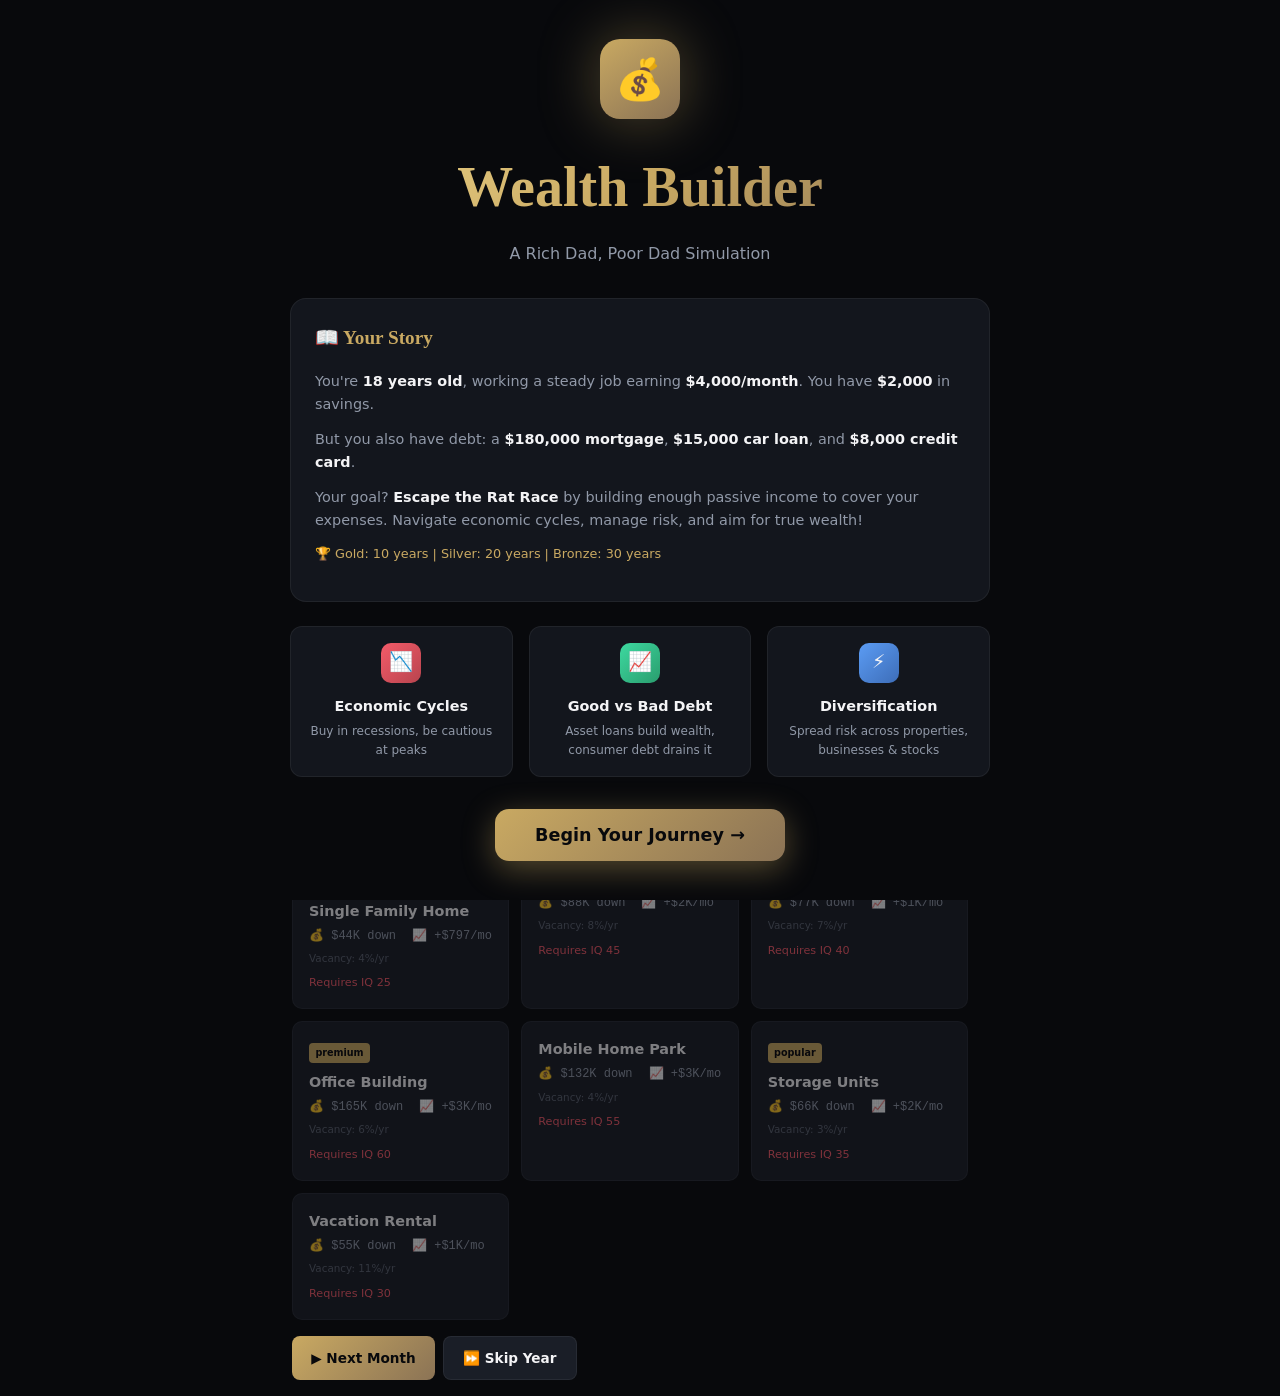
<file: index.html>
<!DOCTYPE html>
<html lang="en">
<head>
    <meta charset="UTF-8">
    <meta name="viewport" content="width=device-width, initial-scale=1.0">
    <title>Wealth Builder: The Rich Dad Simulation</title>
    <link rel="stylesheet" href="css/main.css">
</head>
<body>
    <div class="atmosphere"></div>

    <!-- INTRO SCREEN -->
    <div class="intro-screen" id="introScreen">
        <div class="intro-wrapper">
            <div class="intro-logo">💰</div>
            <h1 class="intro-title">Wealth Builder</h1>
            <p class="intro-subtitle">A Rich Dad, Poor Dad Simulation</p>
            
            <div class="intro-story">
                <div class="story-header">📖 Your Story</div>
                <p>You're <strong>18 years old</strong>, working a steady job earning <strong>$4,000/month</strong>. You have <strong>$2,000</strong> in savings.</p>
                <p>But you also have debt: a <strong>$180,000 mortgage</strong>, <strong>$15,000 car loan</strong>, and <strong>$8,000 credit card</strong>.</p>
                <p>Your goal? <strong>Escape the Rat Race</strong> by building enough passive income to cover your expenses. Navigate economic cycles, manage risk, and aim for true wealth!</p>
                <p style="margin-top:0.5rem;font-size:0.8rem;color:var(--gold)">🏆 Gold: 10 years | Silver: 20 years | Bronze: 30 years</p>
            </div>

            <div class="intro-concepts">
                <div class="concept-card">
                    <div class="concept-icon bad">📉</div>
                    <div class="concept-title">Economic Cycles</div>
                    <div class="concept-desc">Buy in recessions, be cautious at peaks</div>
                </div>
                <div class="concept-card">
                    <div class="concept-icon good">📈</div>
                    <div class="concept-title">Good vs Bad Debt</div>
                    <div class="concept-desc">Asset loans build wealth, consumer debt drains it</div>
                </div>
                <div class="concept-card">
                    <div class="concept-icon leverage">⚡</div>
                    <div class="concept-title">Diversification</div>
                    <div class="concept-desc">Spread risk across properties, businesses & stocks</div>
                </div>
            </div>

            <button class="btn-start" onclick="startGame()">
                Begin Your Journey →
            </button>
        </div>
    </div>

    <!-- WIN SCREEN -->
    <div class="win-screen" id="winScreen">
        <div class="win-icon">🏆</div>
        <h2 class="win-title">Financial Freedom Achieved!</h2>
        <p class="win-message" id="winMessage"></p>
        <div class="win-stats" id="winStats"></div>
        <button class="btn-restart" onclick="location.reload()">Play Again</button>
    </div>

    <!-- HEADER -->
    <header class="header">
        <div class="header-inner">
            <div class="logo">
                <div class="logo-mark">💰</div>
                <div class="logo-text">Wealth<span>Builder</span></div>
            </div>
            <div class="header-metrics">
                <div class="metric">
                    <div class="metric-label">Economy</div>
                    <div class="metric-value" id="economyIndicator">📈 Expansion</div>
                </div>
                <div class="metric">
                    <div class="metric-label">Net Worth</div>
                    <div class="metric-value gold" id="headerNetWorth">$0</div>
                </div>
                <div class="metric">
                    <div class="metric-label">Cash Flow</div>
                    <div class="metric-value" id="headerCashFlow">$0</div>
                </div>
                <div class="metric">
                    <div class="metric-label">Month</div>
                    <div class="metric-value" id="headerMonth">1</div>
                </div>
            </div>
        </div>
    </header>

    <!-- MAIN LAYOUT -->
    <main class="app-layout">
        <!-- LEFT SIDEBAR -->
        <aside class="sidebar-left">
            <div class="panel">
                <div class="panel-header">
                    <span class="panel-title">📊 Financial Statement</span>
                </div>
                <div class="fin-section">
                    <div class="fin-label">Income</div>
                    <div class="fin-row">
                        <span>Salary</span>
                        <span class="fin-value" id="incomeSalary">$4,000</span>
                    </div>
                    <div class="fin-row">
                        <span>Passive Income</span>
                        <span class="fin-value profit" id="incomePassive">$0</span>
                    </div>
                    <div class="fin-row total">
                        <span>Total Income</span>
                        <span class="fin-value" id="incomeTotal">$4,000</span>
                    </div>
                </div>
                <div class="fin-section">
                    <div class="fin-label">Expenses</div>
                    <div class="fin-row">
                        <span>Living</span>
                        <span class="fin-value" id="expLiving">$1,500</span>
                    </div>
                    <div class="fin-row">
                        <span>Debt Payments</span>
                        <span class="fin-value" id="expDebt">$1,800</span>
                    </div>
                    <div class="fin-row total">
                        <span>Total Expenses</span>
                        <span class="fin-value loss" id="expTotal">$3,300</span>
                    </div>
                </div>
                <div class="fin-section">
                    <div class="fin-row total" style="border:none">
                        <span>Monthly Cash Flow</span>
                        <span class="fin-value profit" id="cashFlow">$700</span>
                    </div>
                </div>
            </div>

            <div class="panel" style="margin-top:1rem">
                <div class="panel-header">
                    <span class="panel-title">💳 Debts</span>
                </div>
                <div id="debtList"></div>
            </div>
        </aside>

        <!-- CENTER -->
        <section class="main-content">
            <div class="status-grid">
                <div class="status-card">
                    <div class="status-icon">💵</div>
                    <div class="status-label">Cash</div>
                    <div class="status-value" id="statCash">$2,000</div>
                </div>
                <div class="status-card">
                    <div class="status-icon">📊</div>
                    <div class="status-label">Credit Score</div>
                    <div class="status-value" id="statCredit">680</div>
                </div>
                <div class="status-card">
                    <div class="status-icon">🧠</div>
                    <div class="status-label">Financial IQ</div>
                    <div class="status-value" id="statIQ">10</div>
                </div>
                <div class="status-card">
                    <div class="status-icon">🎂</div>
                    <div class="status-label">Age</div>
                    <div class="status-value" id="statAge">18</div>
                </div>
            </div>

            <div class="progress-section">
                <div class="progress-item">
                    <div class="progress-header">
                        <span>🐀 Escape Rat Race (Passive ≥ Expenses)</span>
                        <span id="progressRat">0%</span>
                    </div>
                    <div class="progress-bar"><div class="progress-fill green" id="barRat" style="width:0%"></div></div>
                </div>
                <div class="progress-item">
                    <div class="progress-header">
                        <span>💎 Millionaire ($1M Net Worth)</span>
                        <span id="progressMil">0%</span>
                    </div>
                    <div class="progress-bar"><div class="progress-fill gold" id="barMil" style="width:0%"></div></div>
                </div>
                <div class="progress-item">
                    <div class="progress-header">
                        <span>👑 Generational Wealth ($10M)</span>
                        <span id="progressUltra">0%</span>
                    </div>
                    <div class="progress-bar"><div class="progress-fill purple" id="barUltra" style="width:0%"></div></div>
                </div>
            </div>
            
            <div style="display:grid;grid-template-columns:repeat(3,1fr);gap:0.5rem;margin-bottom:1rem;font-size:0.75rem;text-align:center">
                <div style="background:var(--bg-elevated);padding:0.5rem;border-radius:8px">
                    <div style="color:var(--text-tertiary)">🥇 Gold</div>
                    <div>≤10 years</div>
                </div>
                <div style="background:var(--bg-elevated);padding:0.5rem;border-radius:8px">
                    <div style="color:var(--text-tertiary)">🥈 Silver</div>
                    <div>≤20 years</div>
                </div>
                <div style="background:var(--bg-elevated);padding:0.5rem;border-radius:8px">
                    <div style="color:var(--text-tertiary)">🥉 Bronze</div>
                    <div>≤30 years</div>
                </div>
            </div>

            <div class="tabs" id="actionTabs">
                <button class="tab active" data-tab="properties">🏠 Properties</button>
                <button class="tab" data-tab="businesses">🏢 Businesses</button>
                <button class="tab" data-tab="stocks">📈 Stocks</button>
                <button class="tab" data-tab="crypto">🪙 Crypto</button>
                <button class="tab" data-tab="jobs">💼 Jobs</button>
                <button class="tab" data-tab="education">📚 Education</button>
                <button class="tab" data-tab="debt">💳 Debt Mgmt</button>
                <button class="tab" data-tab="lifestyle">⚙️ Lifestyle</button>
            </div>

            <div class="action-grid" id="actionGrid"></div>

            <div class="controls">
                <button class="btn btn-primary" onclick="advanceMonth()">▶ Next Month</button>
                <button class="btn btn-secondary" onclick="skipYear()">⏩ Skip Year</button>
            </div>
        </section>

        <!-- RIGHT SIDEBAR -->
        <aside class="sidebar-right">
            <div class="panel">
                <div class="panel-header">
                    <span class="panel-title">🏦 Your Assets</span>
                </div>
                <div class="asset-list" id="assetList">
                    <p style="color:var(--text-tertiary);font-size:0.8rem;text-align:center;padding:1rem">No assets yet. Start investing!</p>
                </div>
            </div>

            <div class="panel" style="margin-top:1rem">
                <div class="panel-header">
                    <span class="panel-title">📰 Events</span>
                </div>
                <div class="event-log" id="eventLog"></div>
            </div>

            <div class="panel" style="margin-top:1rem">
                <div class="panel-header">
                    <span class="panel-title">📈 Statistics</span>
                </div>
                <div class="fin-row">
                    <span>Leverage Ratio</span>
                    <span class="fin-value" id="statLeverage">0x</span>
                </div>
                <div class="fin-row">
                    <span>Total Assets Value</span>
                    <span class="fin-value profit" id="statAssetValue">$0</span>
                </div>
                <div class="fin-row">
                    <span>Total Liabilities</span>
                    <span class="fin-value loss" id="statLiabilities">$203,000</span>
                </div>
                <div class="fin-row">
                    <span>Diversification</span>
                    <span class="fin-value" id="statDiversification">-</span>
                </div>
                <div class="fin-row">
                    <span>Good Debt Ratio</span>
                    <span class="fin-value" id="statGoodDebt">0%</span>
                </div>
            </div>
        </aside>
    </main>

    <!-- MODAL -->
    <div class="modal-overlay" id="modal">
        <div class="modal">
            <h3 class="modal-title" id="modalTitle"></h3>
            <div id="modalContent"></div>
            <div class="modal-actions">
                <button class="btn btn-secondary" onclick="closeModal()">Cancel</button>
                <button class="btn btn-primary" id="modalConfirm">Confirm</button>
            </div>
        </div>
    </div>

    <!-- TOAST -->
    <div class="toast-container" id="toastContainer"></div>

    <nav class="legal-nav" aria-label="Legal and storage information">
        <a href="/privacy/">Privacy</a>
        <a href="/cookies/">Local storage</a>
        <a href="/terms/">Game terms</a>
    </nav>

    <!-- MOBILE NAVIGATION -->
    <div class="mobile-nav" id="mobileNav">
        <button class="mobile-nav-btn" onclick="toggleMobileDrawer('finances')" aria-label="View Finances">
            <span class="mobile-nav-icon">📊</span>
            <span class="mobile-nav-label">Finances</span>
        </button>
        <button class="mobile-nav-btn" onclick="toggleMobileDrawer('assets')" aria-label="View Assets">
            <span class="mobile-nav-icon">🏦</span>
            <span class="mobile-nav-label">Assets</span>
        </button>
        <button class="mobile-nav-btn" onclick="toggleMobileDrawer('events')" aria-label="View Events">
            <span class="mobile-nav-icon">📰</span>
            <span class="mobile-nav-label">Events</span>
        </button>
    </div>

    <!-- MOBILE DRAWERS -->
    <div class="mobile-drawer" id="drawerFinances">
        <div class="mobile-drawer-overlay" onclick="closeMobileDrawers()"></div>
        <div class="mobile-drawer-content">
            <div class="mobile-drawer-header">
                <h3>📊 Financial Statement</h3>
                <button class="mobile-drawer-close" onclick="closeMobileDrawers()" aria-label="Close">✕</button>
            </div>
            <div class="mobile-drawer-body" id="mobileFinances"></div>
        </div>
    </div>

    <div class="mobile-drawer" id="drawerAssets">
        <div class="mobile-drawer-overlay" onclick="closeMobileDrawers()"></div>
        <div class="mobile-drawer-content">
            <div class="mobile-drawer-header">
                <h3>🏦 Your Assets & Debts</h3>
                <button class="mobile-drawer-close" onclick="closeMobileDrawers()" aria-label="Close">✕</button>
            </div>
            <div class="mobile-drawer-body" id="mobileAssets"></div>
        </div>
    </div>

    <div class="mobile-drawer" id="drawerEvents">
        <div class="mobile-drawer-overlay" onclick="closeMobileDrawers()"></div>
        <div class="mobile-drawer-content">
            <div class="mobile-drawer-header">
                <h3>📰 Events & Stats</h3>
                <button class="mobile-drawer-close" onclick="closeMobileDrawers()" aria-label="Close">✕</button>
            </div>
            <div class="mobile-drawer-body" id="mobileEvents"></div>
        </div>
    </div>

    <script type="module" src="js/main.js"></script>
    <script src="js/mobile.js"></script>
</body>
</html>
</file>
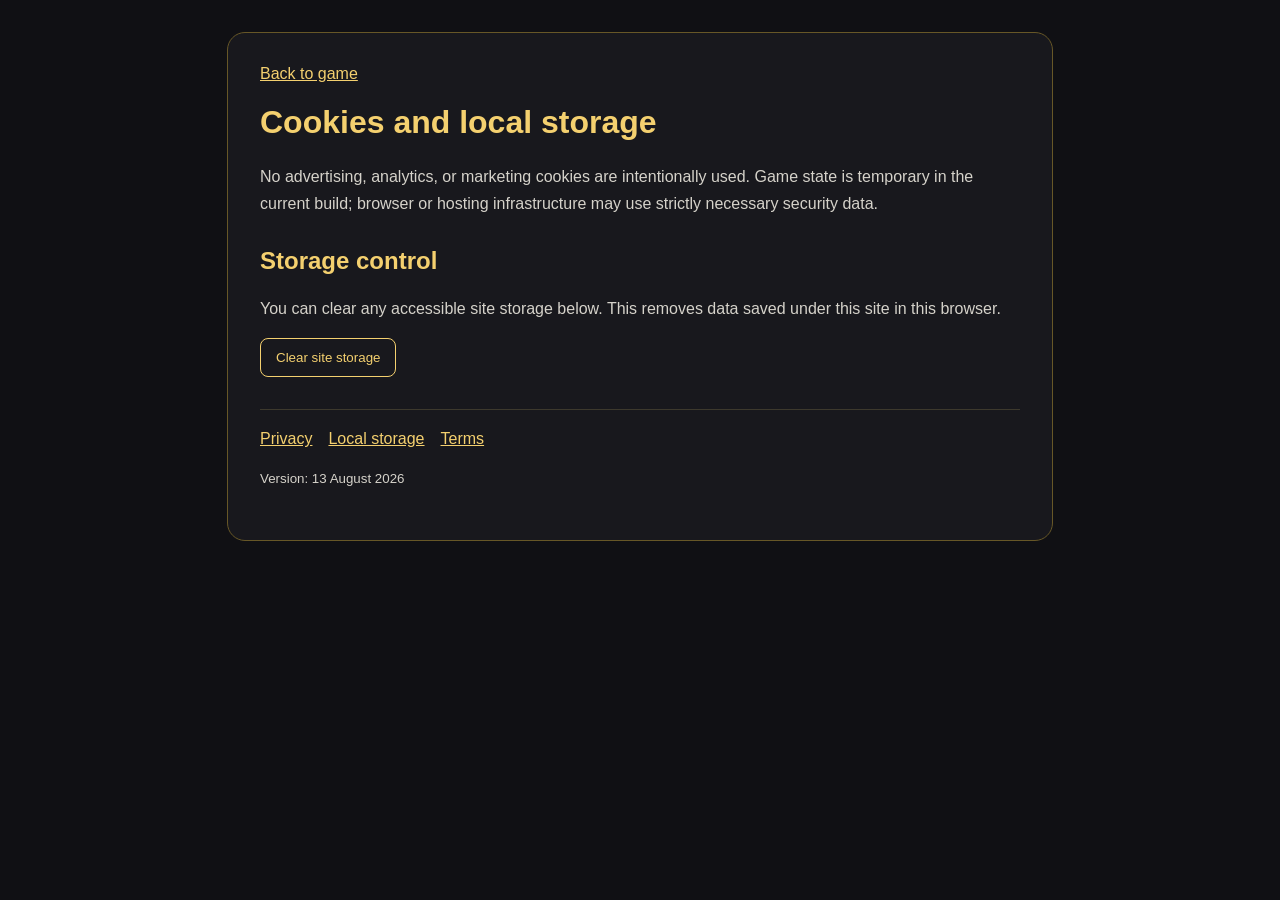
<file: cookies/index.html>
<!doctype html><html lang="en"><head><meta charset="utf-8"><meta name="viewport" content="width=device-width,initial-scale=1"><title>Local storage — Wealth Builder</title><link rel="stylesheet" href="/legal.css"></head><body><main><a href="/">Back to game</a><h1>Cookies and local storage</h1><p>No advertising, analytics, or marketing cookies are intentionally used. Game state is temporary in the current build; browser or hosting infrastructure may use strictly necessary security data.</p><h2>Storage control</h2><p>You can clear any accessible site storage below. This removes data saved under this site in this browser.</p><button id="clear">Clear site storage</button><p id="status" role="status"></p><script>document.getElementById('clear').onclick=()=>{localStorage.clear();sessionStorage.clear();document.getElementById('status').textContent='Accessible site storage cleared.'}</script><nav><a href="/privacy/">Privacy</a><a href="/cookies/">Local storage</a><a href="/terms/">Terms</a></nav><p><small>Version: 13 August 2026</small></p></main></body></html>
</file>
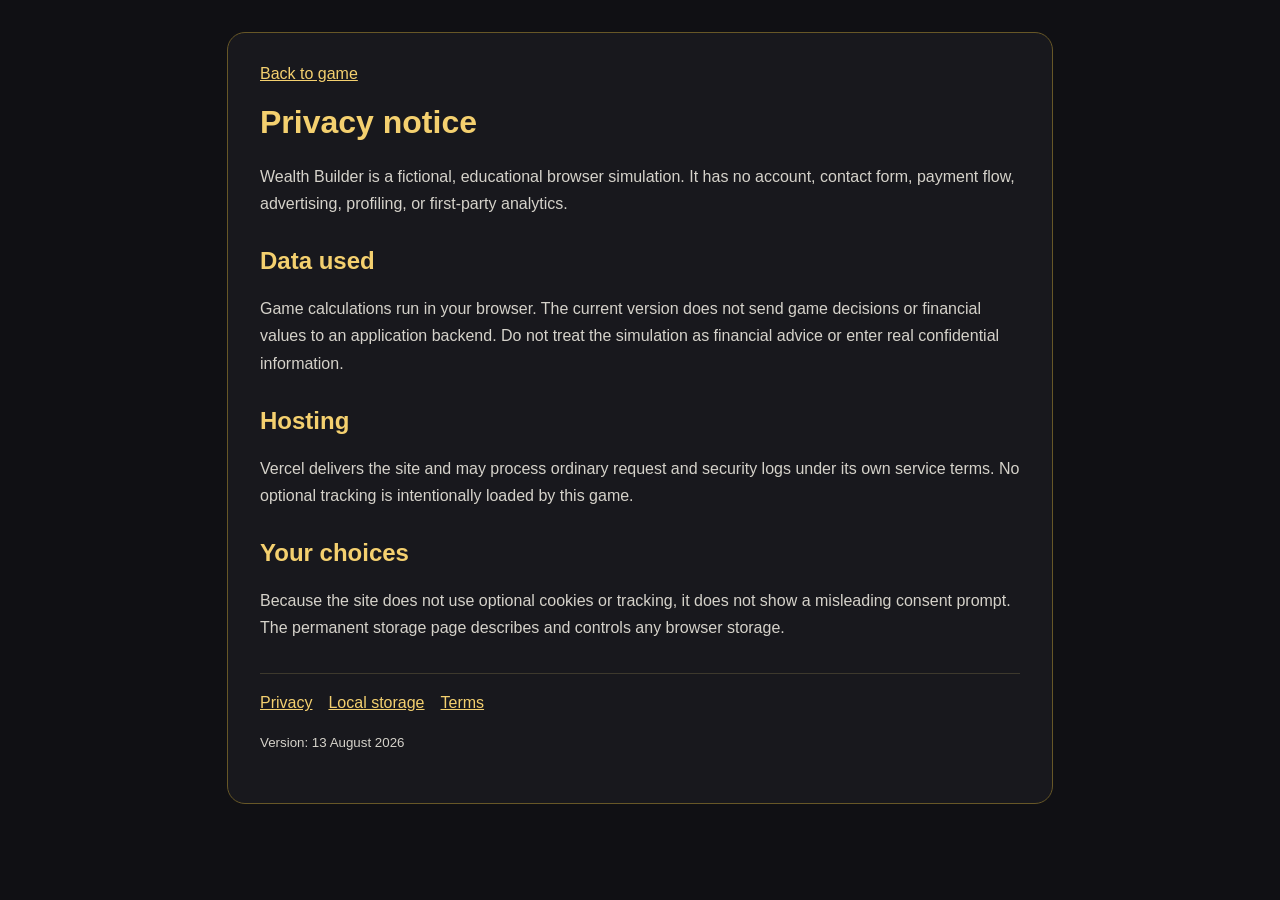
<file: privacy/index.html>
<!doctype html><html lang="en"><head><meta charset="utf-8"><meta name="viewport" content="width=device-width,initial-scale=1"><title>Privacy — Wealth Builder</title><link rel="stylesheet" href="/legal.css"></head><body><main><a href="/">Back to game</a><h1>Privacy notice</h1><p>Wealth Builder is a fictional, educational browser simulation. It has no account, contact form, payment flow, advertising, profiling, or first-party analytics.</p><h2>Data used</h2><p>Game calculations run in your browser. The current version does not send game decisions or financial values to an application backend. Do not treat the simulation as financial advice or enter real confidential information.</p><h2>Hosting</h2><p>Vercel delivers the site and may process ordinary request and security logs under its own service terms. No optional tracking is intentionally loaded by this game.</p><h2>Your choices</h2><p>Because the site does not use optional cookies or tracking, it does not show a misleading consent prompt. The permanent storage page describes and controls any browser storage.</p><nav><a href="/privacy/">Privacy</a><a href="/cookies/">Local storage</a><a href="/terms/">Terms</a></nav><p><small>Version: 13 August 2026</small></p></main></body></html>
</file>
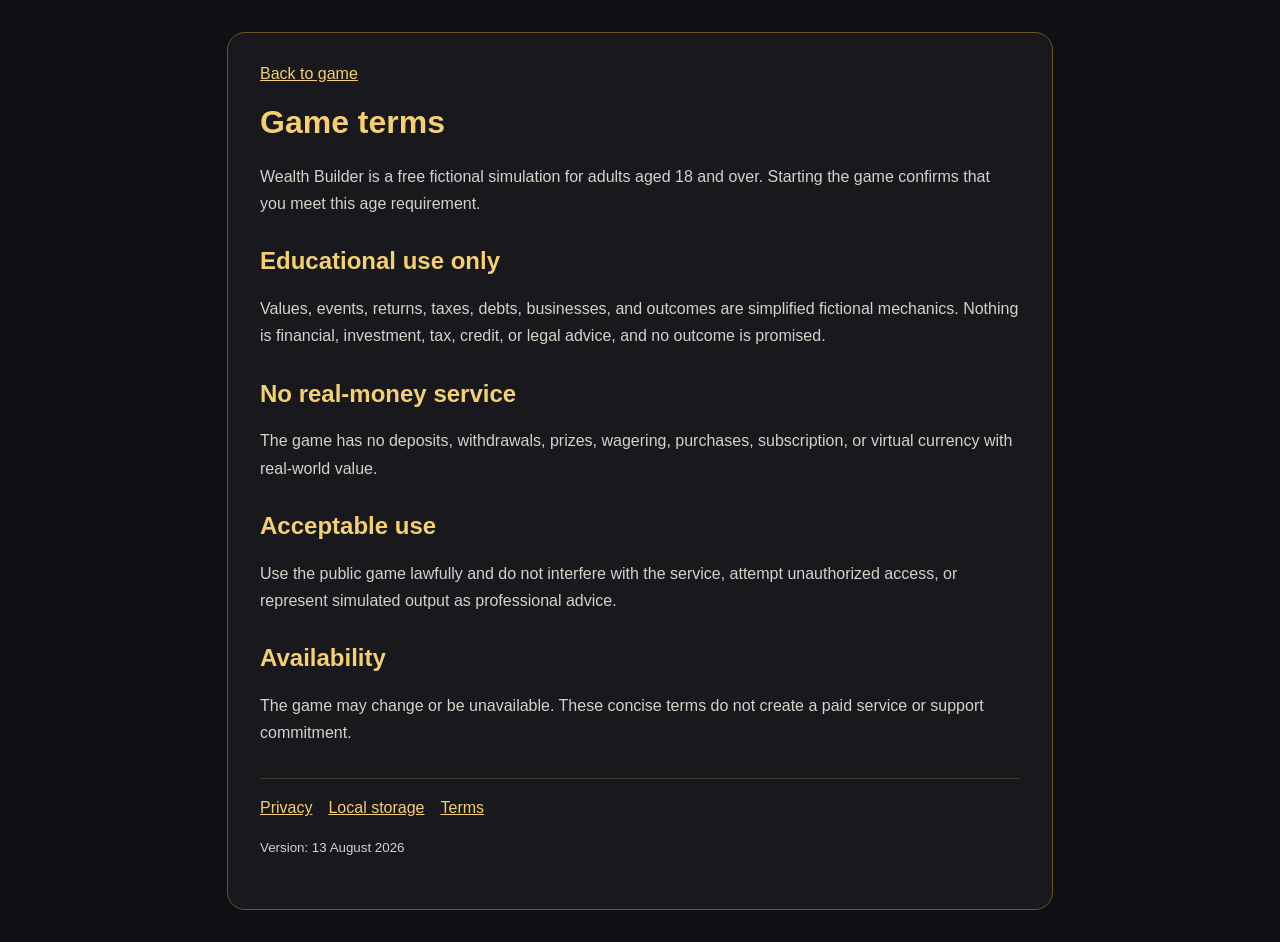
<file: terms/index.html>
<!doctype html><html lang="en"><head><meta charset="utf-8"><meta name="viewport" content="width=device-width,initial-scale=1"><title>Terms — Wealth Builder</title><link rel="stylesheet" href="/legal.css"></head><body><main><a href="/">Back to game</a><h1>Game terms</h1><p>Wealth Builder is a free fictional simulation for adults aged 18 and over. Starting the game confirms that you meet this age requirement.</p><h2>Educational use only</h2><p>Values, events, returns, taxes, debts, businesses, and outcomes are simplified fictional mechanics. Nothing is financial, investment, tax, credit, or legal advice, and no outcome is promised.</p><h2>No real-money service</h2><p>The game has no deposits, withdrawals, prizes, wagering, purchases, subscription, or virtual currency with real-world value.</p><h2>Acceptable use</h2><p>Use the public game lawfully and do not interfere with the service, attempt unauthorized access, or represent simulated output as professional advice.</p><h2>Availability</h2><p>The game may change or be unavailable. These concise terms do not create a paid service or support commitment.</p><nav><a href="/privacy/">Privacy</a><a href="/cookies/">Local storage</a><a href="/terms/">Terms</a></nav><p><small>Version: 13 August 2026</small></p></main></body></html>
</file>
<file: css/main.css>
/* ===========================================
   WEALTH BUILDER - MAIN STYLESHEET
   =========================================== */

@import 'variables.css';
@import 'base.css';
@import 'screens.css';
@import 'layout.css';
@import 'components.css';
@import 'assets-debts.css';
@import 'modals.css';
@import 'utilities.css';
@import 'mobile.css';

/* Permanent legal controls for the local-only simulation. */
.legal-nav {
    position: fixed;
    right: 12px;
    bottom: 12px;
    z-index: 1000;
    display: flex;
    gap: 10px;
    padding: 8px 12px;
    border: 1px solid rgba(212, 175, 55, .4);
    border-radius: 999px;
    background: rgba(10, 10, 12, .94);
    font: 600 12px/1.2 Arial, sans-serif;
}
.legal-nav a { color: #f4d06f; text-decoration: underline; text-underline-offset: 3px; }
@media (max-width: 640px) { .legal-nav { left: 8px; right: 8px; bottom: 72px; justify-content: center; } }
</file>
<file: legal.css>
:root { color-scheme: dark; font-family: Arial, sans-serif; background: #101014; color: #f4f1e8; }
body { margin: 0; padding: 32px 18px; }
main { max-width: 760px; margin: auto; padding: 32px; border: 1px solid #675727; border-radius: 18px; background: #18181d; }
h1, h2 { color: #f4d06f; } h2 { margin-top: 30px; }
p, li { line-height: 1.7; color: #d5d2ca; }
a { color: #f4d06f; } nav { display: flex; flex-wrap: wrap; gap: 16px; margin-top: 32px; padding-top: 20px; border-top: 1px solid #3d392d; }
button { padding: 11px 15px; border: 1px solid #f4d06f; border-radius: 8px; background: transparent; color: #f4d06f; cursor: pointer; }
@media (max-width: 600px) { main { padding: 22px; } }
</file>
